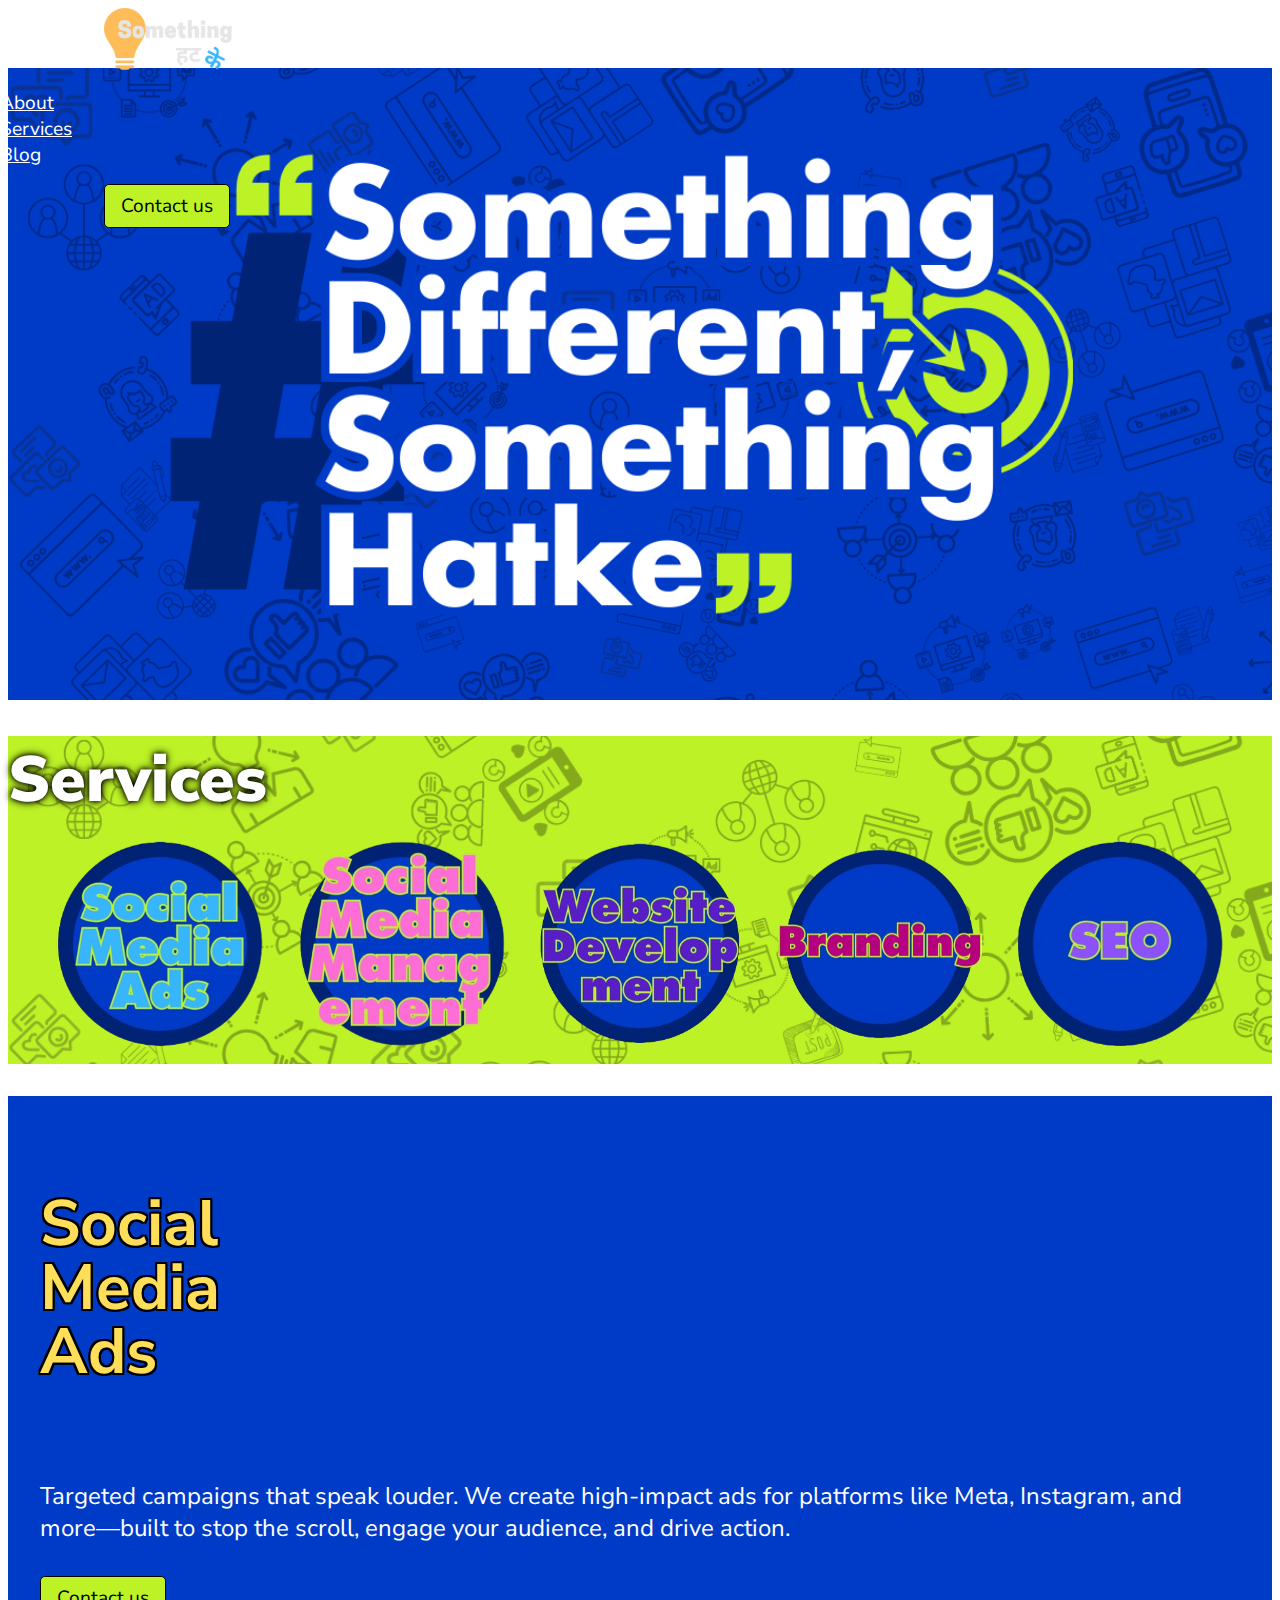
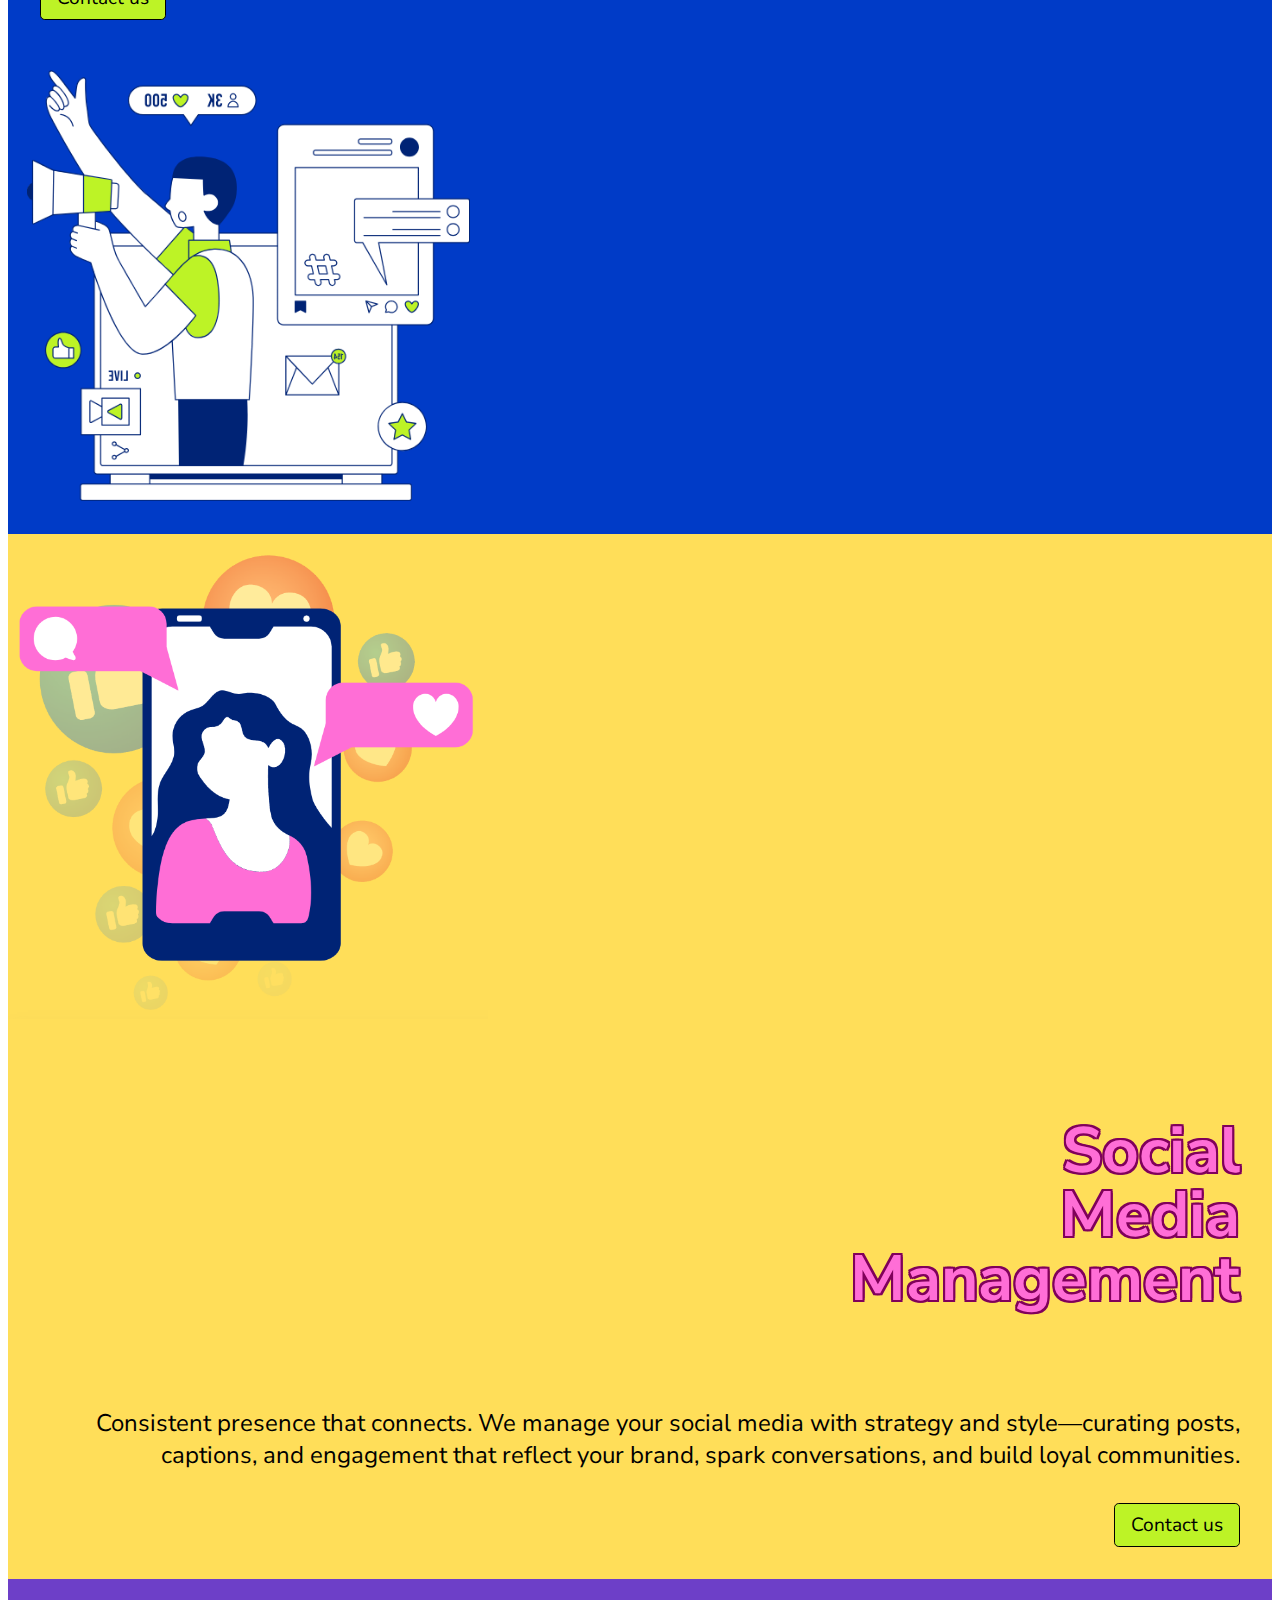
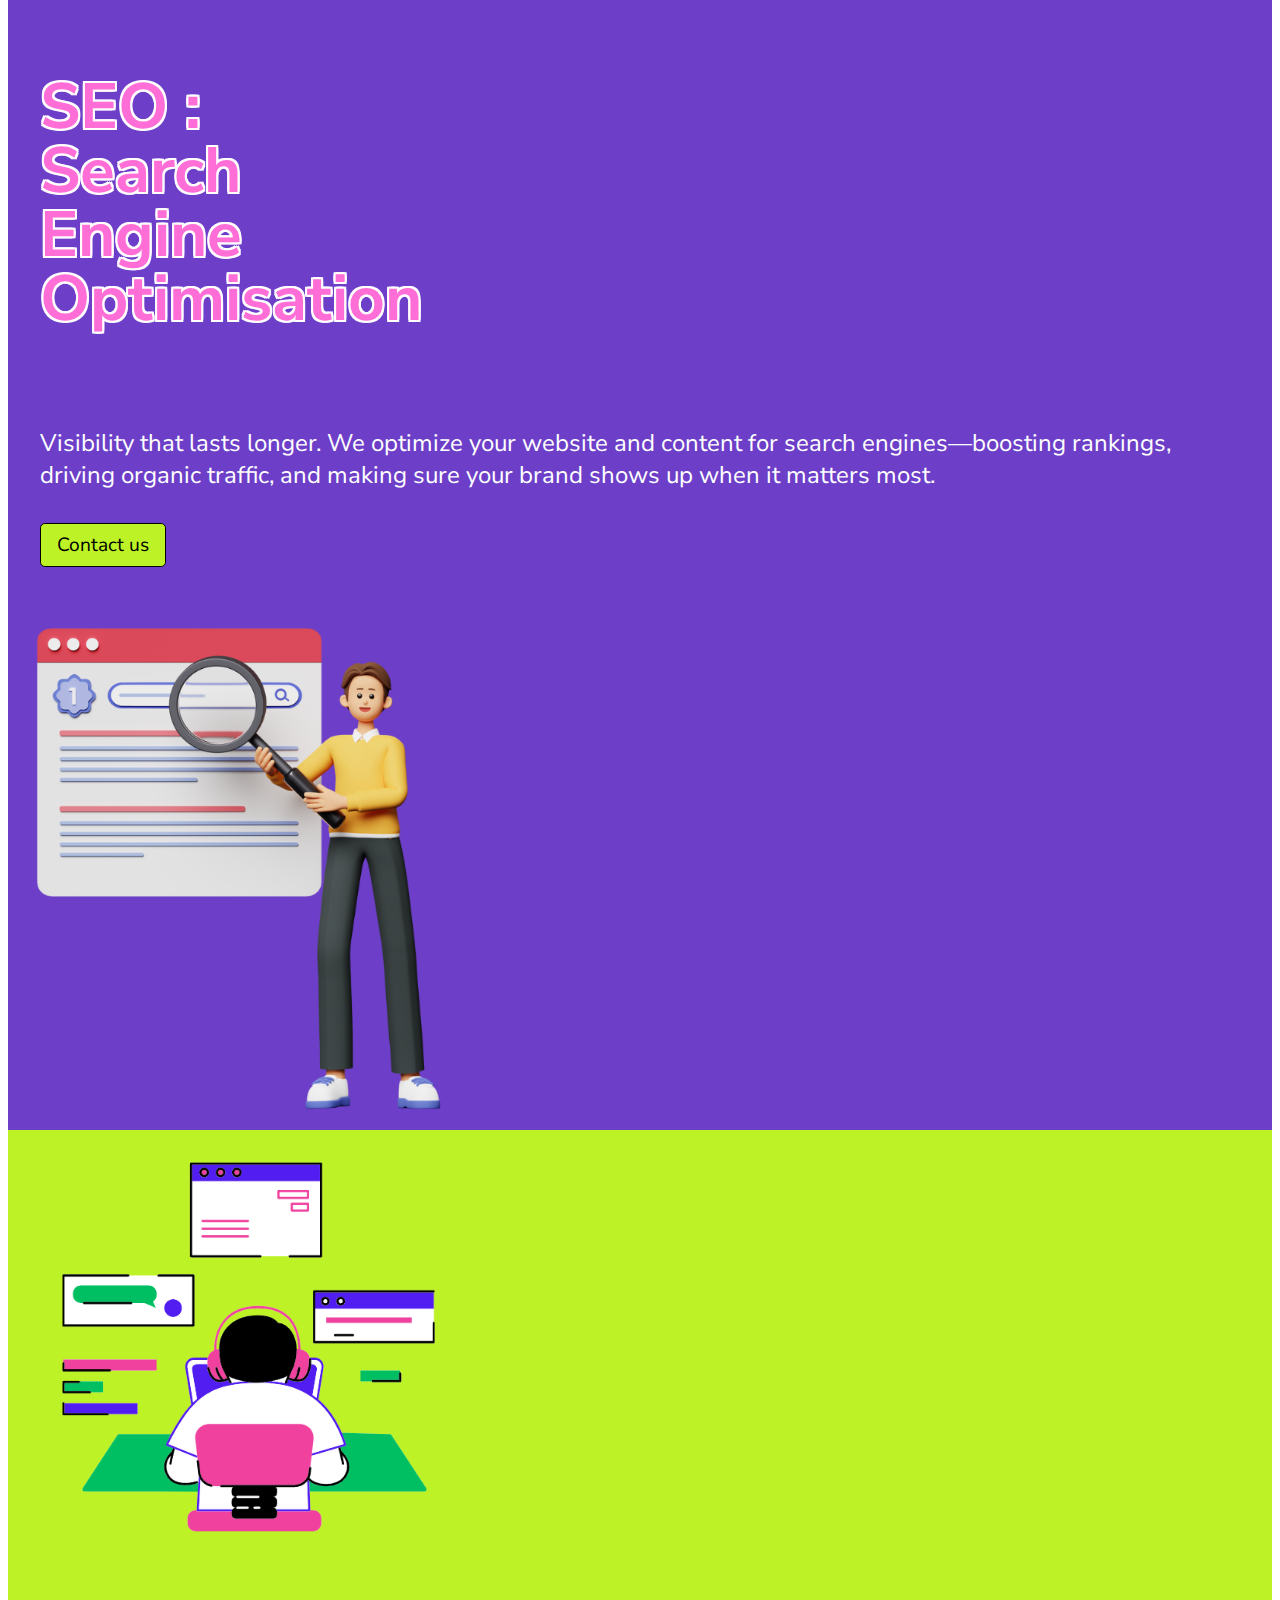
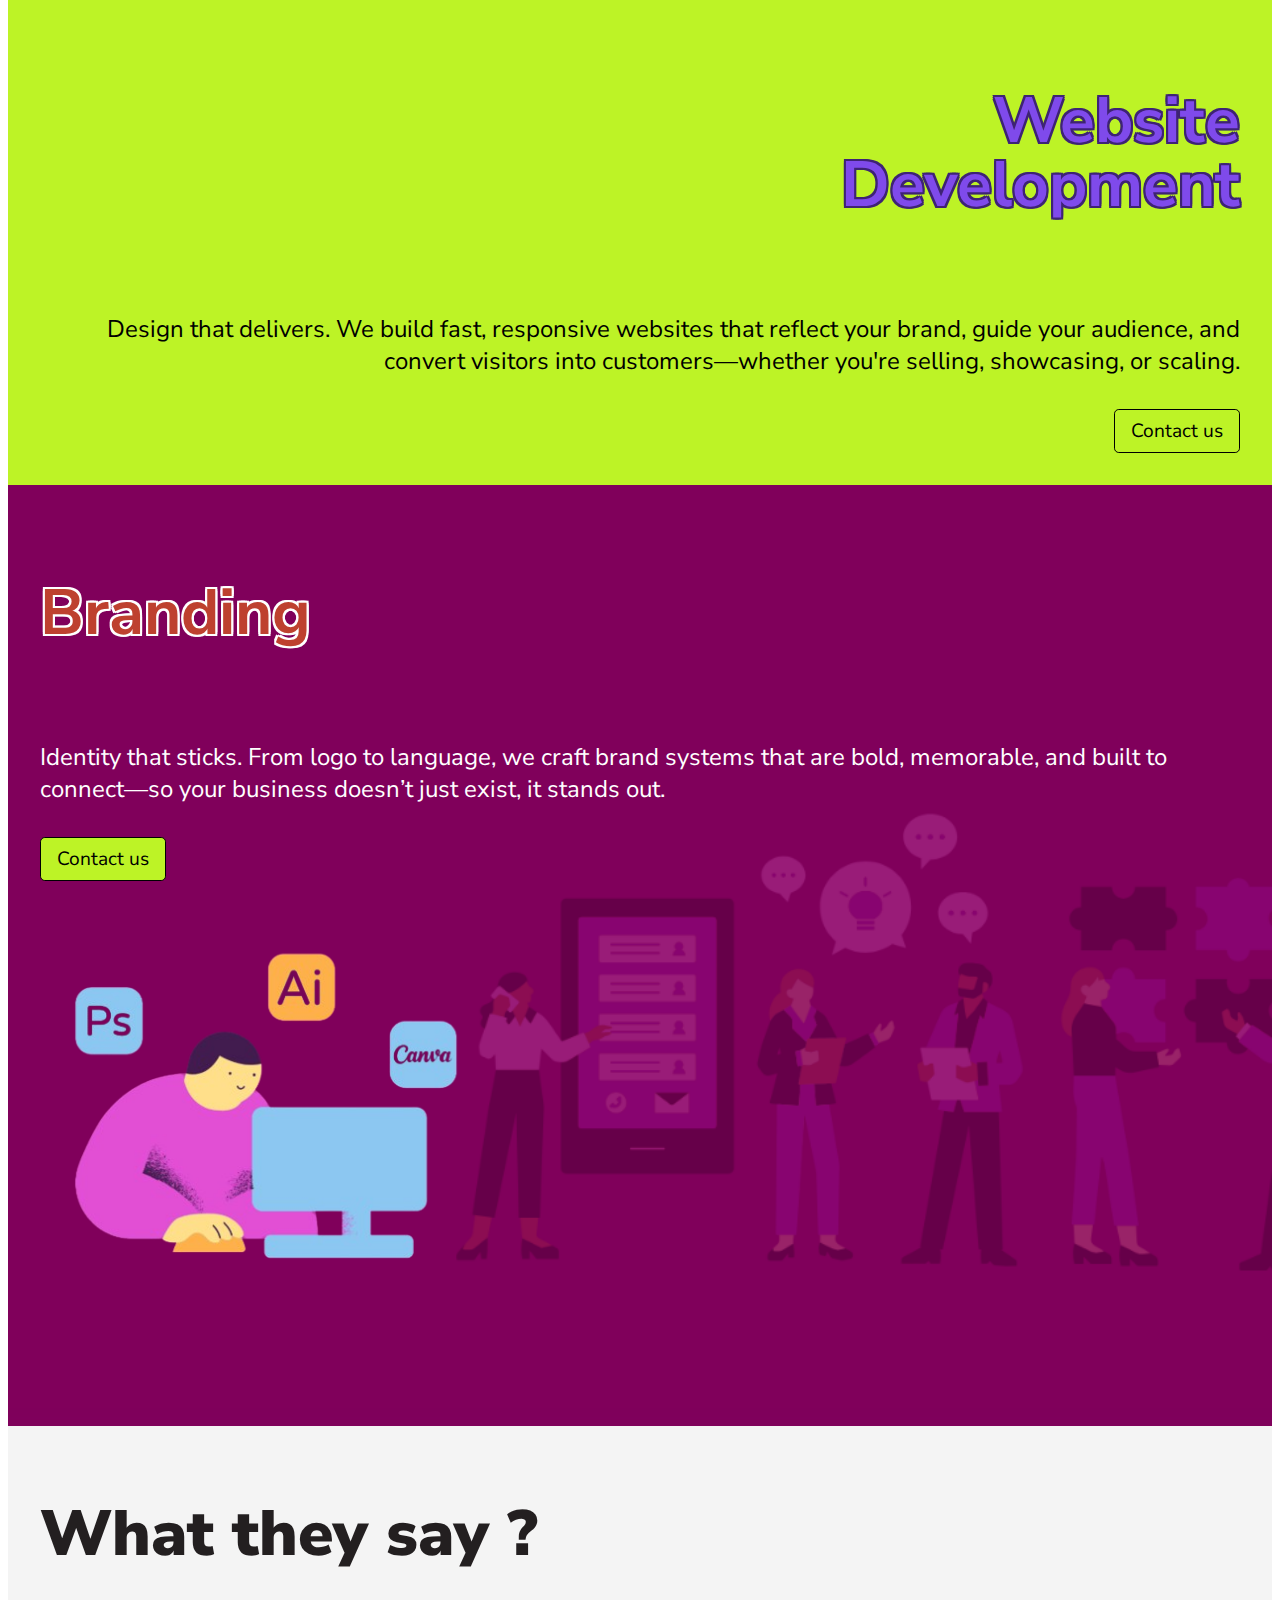
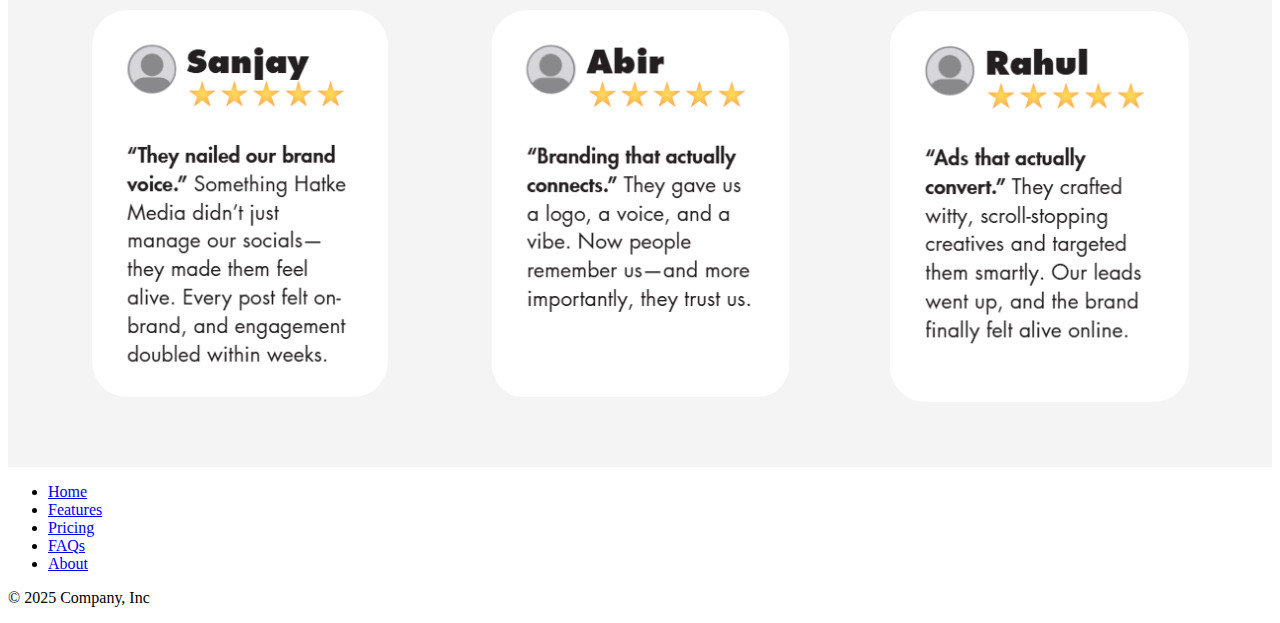
<file: index.html>
<!DOCTYPE html>
<html lang="en">

<head>
  <meta charset="UTF-8" />
  <meta name="viewport" content="width=device-width, initial-scale=1.0" />
  <title>Something Hatke Media - Leading Digital Marketing Agency</title>
  <link href="https://cdn.jsdelivr.net/npm/bootstrap@5.3.8/dist/css/bootstrap.min.css" rel="stylesheet"
    integrity="sha384-sRIl4kxILFvY47J16cr9ZwB07vP4J8+LH7qKQnuqkuIAvNWLzeN8tE5YBujZqJLB" crossorigin="anonymous" />
  <link rel="stylesheet" href="testimonial.css">
  <link rel="stylesheet" href="section.css">
  <link rel="stylesheet" href="style.css" />
  <link rel="preconnect" href="https://fonts.googleapis.com" />
  <link rel="preconnect" href="https://fonts.gstatic.com" crossorigin />
  <link
    href="https://fonts.googleapis.com/css2?family=Nunito+Sans:ital,opsz,wght@0,6..12,200..1000;1,6..12,200..1000&display=swap"
    rel="stylesheet" />

  <link rel="stylesheet" href="https://cdn.jsdelivr.net/npm/swiper@10/swiper-bundle.min.css" />

  <link rel="stylesheet" href="services.css">
</head>

<body>
  <div class="container header-section">
    <header class="d-flex flex-wrap align-items-center justify-content-center justify-content-md-between py-3 mb-4">
      <div class="col-md-3 mb-2 mb-md-0">
        <a href="/" class="d-inline-flex link-body-emphasis text-decoration-none">
          <img class="logo-image" src="assets/logo-2.png" alt="" />
        </a>
      </div>
      <ul class="nav col-12 col-md-auto mb-2 justify-content-center mb-md-0 heading-menu-div">
        <li><a href="#" class="nav-link heading-menu px-2">About</a></li>
        <li><a href="#" class="nav-link heading-menu px-2">Services</a></li>
        <li><a href="#" class="nav-link heading-menu px-2">Blog</a></li>
      </ul>
      <div class="col-md-3 text-end">
        <button type="button" class="btn contact-us-btn">Contact us</button>
      </div>
    </header>
  </div>

  <div class="home-banner-section">
    <img class="home-banner-image" src="assets/backgrounds/background-1.png" alt="" />
  </div>

  <div class="services-section p-3 ">
    <div class="col service-carousel">
      <div class="row service-heading justify-content-center">
        Services
      </div>
      <div class="row">
        <div class="swiper mySwiper icon-carousel">
          <div class="swiper-wrapper">
            <div class="swiper-slide">
              <img src="assets/icons/icon1.png" alt="Icon 1" />
            </div>
            <div class="swiper-slide">
              <img src="assets/icons/icon2.png" alt="Icon 2" />
            </div>
            <div class="swiper-slide">
              <img src="assets/icons/icon3.png" alt="Icon 3" />
            </div>
            <div class="swiper-slide">
              <img src="assets/icons/icon4.png" alt="Icon 4" />
            </div>
            <div class="swiper-slide">
              <img src="assets/icons/icon5.png" alt="Icon 5" />
            </div>
            <!-- Add more icons as needed -->
          </div>

          <!-- Navigation buttons -->
          <div class="swiper-button-prev"></div>
          <div class="swiper-button-next"></div>
        </div>
      </div>
    </div>

  </div>

  <div class="section-divs-1">
    <div class="container text-center p-3">
      <div class="row align-items-start">
        <div class="col-sm-6 p-3 ad-content-1">
          <div class="services-heading">
            <p class="services-heading-text services-heading-text-ads">
              Social </br> Media </br> Ads
            </p>

          </div>
          <p class="services-description">
            Targeted campaigns that speak louder. We create high-impact ads for platforms like Meta, Instagram, and
            more—built to stop the scroll, engage your audience, and drive action.
          </p>
          <button class="contact-us-btn">Contact us</button>
        </div>
        <div class="col-sm-6 p-3">
          <img class="section-illustrations" src="assets/illustrations/illustration-1.png" alt="">
        </div>
      </div>
    </div>
  </div>

  <div class="section-divs-2">
    <div class="container text-center p-3">
      <div class="row align-items-start">
        <div class="col-sm-6 p-3">
          <img class="section-illustrations" src="assets/illustrations/illustration-2.png" alt="">
        </div>
        <div class="col-sm-6 p-3 ad-content-2">
          <div class="services-heading">
            <p class="services-heading-text-2 services-heading-text-smm">
              Social </br> Media </br> Management
            </p>

          </div>
          <p class="services-description-2">
            Consistent presence that connects. We manage your social media with strategy and style—curating posts,
            captions, and engagement that reflect your brand, spark conversations, and build loyal communities. </p>
          <button class="contact-us-btn">Contact us</button>
        </div>

      </div>
    </div>
  </div>

  <div class="section-divs-3">
    <div class="container text-center p-3">
      <div class="row align-items-start">
        <div class="col-sm-6 p-3 ad-content-1">
          <div class="services-heading">
            <p class="services-heading-text services-heading-text-seo">
              SEO :
              </br> Search </br> Engine <br> Optimisation
            </p>

          </div>
          <p class="services-description">
            Visibility that lasts longer. We optimize your website and content for search engines—boosting rankings,
            driving organic traffic, and making sure your brand shows up when it matters most. </p>
          <button class="contact-us-btn">Contact us</button>
        </div>
        <div class="col-sm-6 p-3">
          <img class="section-illustrations" src="assets/illustrations/illustration-3.png" alt="">
        </div>
      </div>
    </div>
  </div>

  <div class="section-divs-4">
    <div class="container text-center p-3">
      <div class="row align-items-start">
        <div class="col-sm-6 p-3">
          <img class="section-illustrations" src="assets/illustrations/illustration-4.png" alt="">
        </div>
        <div class="col-sm-6 p-3 ad-content-2">
          <div class="services-heading">
            <p class="services-heading-text-2 services-heading-text-webdev">
              Website </br> Development
            </p>

          </div>
          <p class="services-description-2">
            Design that delivers. We build fast, responsive websites that reflect your brand, guide your audience, and
            convert visitors into customers—whether you're selling, showcasing, or scaling. </p>
          <button class="contact-us-btn">Contact us</button>
        </div>

      </div>
    </div>
  </div>

  <div class="section-divs-5">
    <div class="container text-center p-3">
      <div class="row align-items-start">
        <div class="col-sm-6 p-3 ad-content-1">
          <div class="services-heading">
            <p class="services-heading-text services-heading-text-branding">
              Branding
            </p>

          </div>
          <p class="services-description">
            Identity that sticks. From logo to language, we craft brand systems that are bold, memorable, and built to
            connect—so your business doesn’t just exist, it stands out. </p>
          <button class="contact-us-btn">Contact us</button>
        </div>
        <div class="col-sm-6 p-3">
          <img class="section-illustrations" src="assets/illustrations/illustration-6-2.png" alt="">
        </div>
      </div>
    </div>
  </div>

  <div class="testimonial-section p-3 ">
    <div class="col ">
      <div class="row testimonial-heading justify-content-center">
        What they say ?
      </div>
      <div class="row testimonial-img-div">
        <div class="swiper mySwiper-2 testimonial-carousel">
          <div class="swiper-wrapper">
            <div class="swiper-slide">
              <img class="testimonial-image" src="assets/testimonials/testimonial-1.png" />
            </div>
            <div class="swiper-slide">
              <img class="testimonial-image" src="assets/testimonials/testimonial-2.png" alt="Icon 2" />
            </div>
            <div class="swiper-slide">
              <img class="testimonial-image" src="assets/testimonials/testimonial-3.png" />
            </div>
            <!-- Add more icons as needed -->
          </div>

          <!-- Navigation buttons -->
          <div class="swiper-button-prev"></div>
          <div class="swiper-button-next"></div>
        </div>
      </div>
    </div>

  </div>

  <div class="container">
    <footer class="py-3 my-4">
      <ul class="nav justify-content-center border-bottom pb-3 mb-3">
        <li class="nav-item"><a href="#" class="nav-link px-2 text-body-secondary">Home</a></li>
        <li class="nav-item"><a href="#" class="nav-link px-2 text-body-secondary">Features</a></li>
        <li class="nav-item"><a href="#" class="nav-link px-2 text-body-secondary">Pricing</a></li>
        <li class="nav-item"><a href="#" class="nav-link px-2 text-body-secondary">FAQs</a></li>
        <li class="nav-item"><a href="#" class="nav-link px-2 text-body-secondary">About</a></li>
      </ul>
      <p class="text-center text-body-secondary">© 2025 Company, Inc</p>
    </footer>
  </div>





  <script src="https://cdn.jsdelivr.net/npm/bootstrap@5.3.8/dist/js/bootstrap.bundle.min.js"
    integrity="sha384-FKyoEForCGlyvwx9Hj09JcYn3nv7wiPVlz7YYwJrWVcXK/BmnVDxM+D2scQbITxI"
    crossorigin="anonymous"></script>
  <script src="https://cdn.jsdelivr.net/npm/swiper@10/swiper-bundle.min.js"></script>

  <script src="script.js"></script>

  <!-- ✅ Swiper Initialization AFTER Swiper is loaded -->


</body>

</html>
</file>
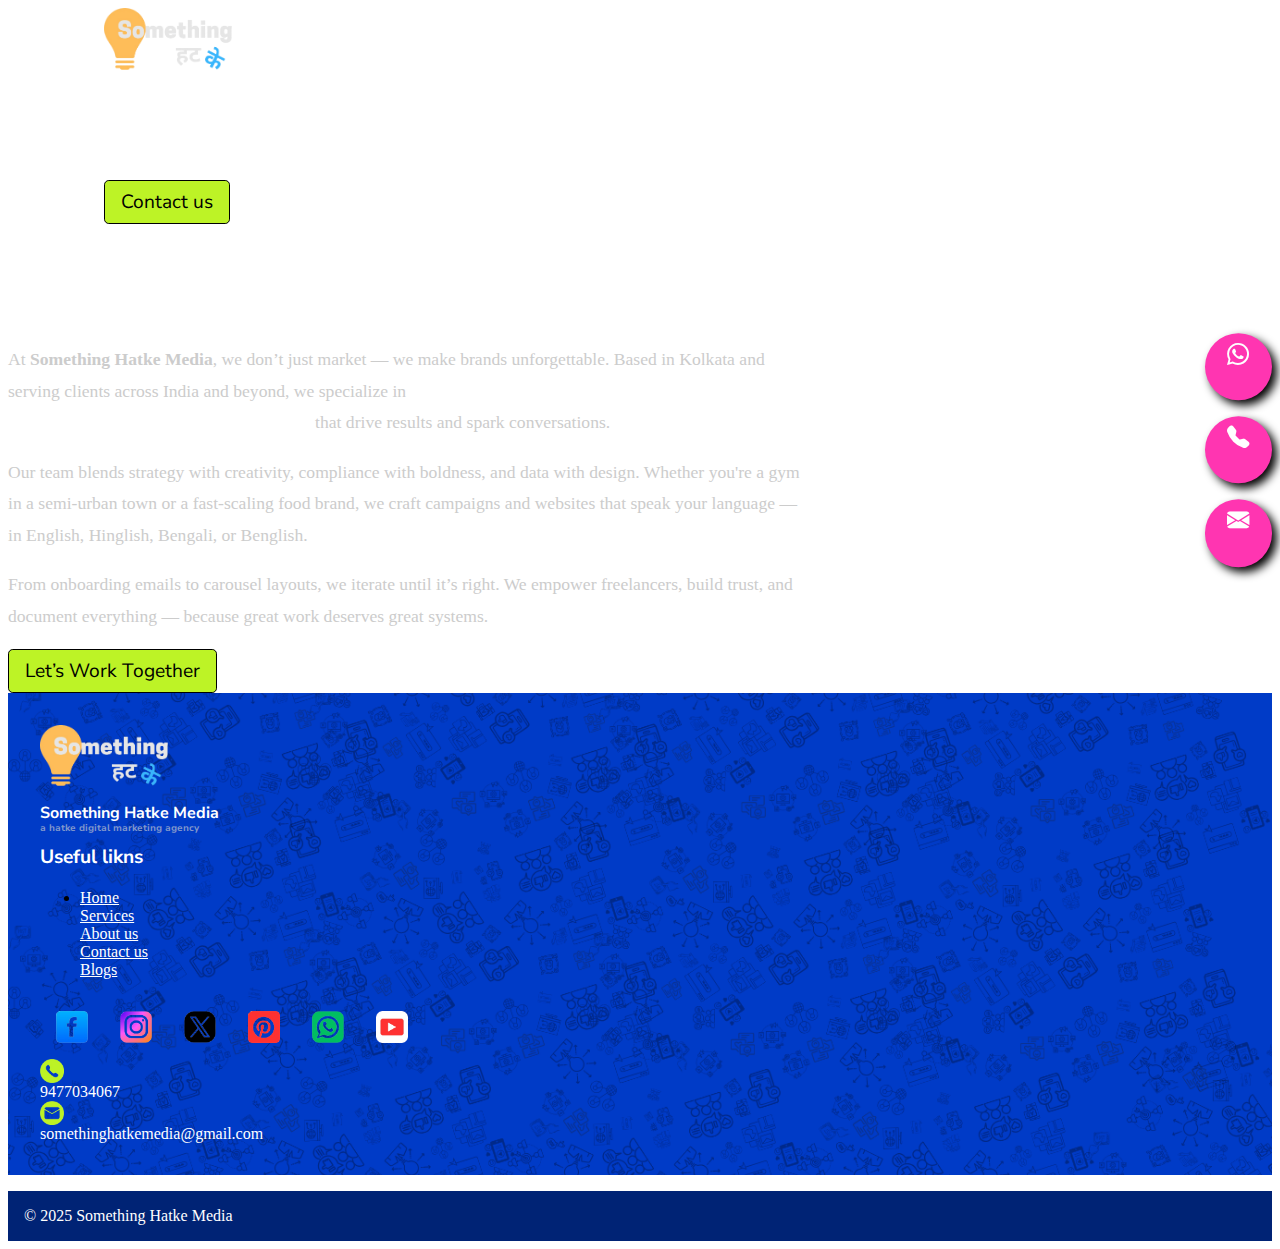
<file: about.html>
<html lang="en">

<head>
  <meta charset="UTF-8" />
  <meta name="viewport" content="width=device-width, initial-scale=1.0" />
  <title>Something Hatke Media - Leading Digital Marketing Agency</title>
  <link rel="stylesheet" href="https://cdn.jsdelivr.net/npm/bootstrap-icons@1.10.5/font/bootstrap-icons.css">

  <link href="https://cdn.jsdelivr.net/npm/bootstrap@5.3.8/dist/css/bootstrap.min.css" rel="stylesheet"
    integrity="sha384-sRIl4kxILFvY47J16cr9ZwB07vP4J8+LH7qKQnuqkuIAvNWLzeN8tE5YBujZqJLB" crossorigin="anonymous" />
  <link rel="stylesheet" href="testimonial.css">
  <link rel="stylesheet" href="section.css">
  <link rel="stylesheet" href="style.css" />
  <link rel="preconnect" href="https://fonts.googleapis.com" />
  <link rel="preconnect" href="https://fonts.gstatic.com" crossorigin />
  <link
    href="https://fonts.googleapis.com/css2?family=Nunito+Sans:ital,opsz,wght@0,6..12,200..1000;1,6..12,200..1000&display=swap"
    rel="stylesheet" />

  <link rel="stylesheet" href="https://cdn.jsdelivr.net/npm/swiper@10/swiper-bundle.min.css" />

  <link rel="stylesheet" href="services.css">
  <link rel="stylesheet" href="footer.css">
  <link rel="stylesheet" href="about.css">
</head>

<body>
    <div class="container header-section">
    <header class="d-flex flex-wrap align-items-center justify-content-center justify-content-md-between py-3 mb-4">
      <div class="col-md-3 mb-2 mb-md-0">
        <a href="/" class="d-inline-flex link-body-emphasis text-decoration-none">
          <img class="logo-image" src="assets/logo-2.png" alt="" />
        </a>
      </div>
      <ul class="nav col-12 col-md-auto mb-2 justify-content-center mb-md-0 heading-menu-div">
        <li><a href="index.html" class="nav-link heading-menu px-2">Home</a></li>
        <li><a href="services.html" class="nav-link heading-menu px-2">Services</a></li>
        <li><a href="blog.html" class="nav-link heading-menu px-2">Blog</a></li>
      </ul>
      <div class="col-md-3 text-end">
        <a href="https://wa.me/+919477034067?text=Hello%20I%20want%20to%20enquire%20about%20the%20services"><button type="button" class="btn contact-us-btn">Contact us</button></a>
      </div>
    </header>
  </div>

  <div class="social-sidebar">
  <a href="https://wa.me/+919477034067?text=Hello%20I%20want%20to%20enquire%20about%20the%20services" target="_blank" title="WhatsApp">
    <i class="bi bi-whatsapp"></i>
  </a>
  <a href="tel:+919876543210" title="Call Now">
    <i class="bi bi-telephone-fill"></i>
  </a>
  <a href="mailto:hello@somethinghatke.com?subject=Enquiry%20for%20Hatke%20Marketing%20Services%20!&body=Hi%2C%20I%20would%20like%20to%20know%20more%20about%20the%20services..." title="Email Us">
    <i class="bi bi-envelope-fill"></i>
  </a>
</div>

  <section class="about-us-section py-5">
  <div class="container text-center">
    <h2 class="about-heading mb-4">About Us</h2>
    <p class="about-description mx-auto">
      At <strong>Something Hatke Media</strong>, we don’t just market — we make brands unforgettable. Based in Kolkata and serving clients across India and beyond, we specialize in <span class="highlight">Meta Ads, Google Ads, SEO, Social Media Management, and Website Development</span> that drive results and spark conversations.
    </p>
    <p class="about-description mx-auto">
      Our team blends strategy with creativity, compliance with boldness, and data with design. Whether you're a gym in a semi-urban town or a fast-scaling food brand, we craft campaigns and websites that speak your language — in English, Hinglish, Bengali, or Benglish.
    </p>
    <p class="about-description mx-auto">
      From onboarding emails to carousel layouts, we iterate until it’s right. We empower freelancers, build trust, and document everything — because great work deserves great systems.
    </p>
    <a href="https://wa.me/+919477034067?text=Hello%20I%20want%20to%20enquire%20about%20the%20services">
      <button class="btn contact-us-btn mt-3">Let’s Work Together</button>
    </a>
    
  </div>
</section>




<div class="footer-div">
    <div class="container">
      <div class="d-flex justify-content-center">
        <div class="row">
          <div class="col">
            <img class="footer-shm-icon" src="assets/logo-2.png" alt="">
            <p class="shm-text">Something Hatke Media</p>

            <p class="shm-text-2">a hatke digital marketing agency</p>
          </div>

          <div class="col">
            <p class="useful-links-heading">Useful likns</p>
            <ul>
              <li class="col">
                <div class="row">
                  <a class="useful-links-items" href="index.html">Home</a>
                </div>

                <div class="row">
                  <a class="useful-links-items" href="services.html">Services</a>
                </div>

                <div class="row">
                  <a class="useful-links-items" href="about.html">About us</a>
                </div>

                <div class="row">
                  <a class="useful-links-items" href="contact-us.html">Contact us</a>
                </div>

                <div class="row">
                  <a class="useful-links-items" href="blog.html">Blogs</a>
                </div>
              </li>
            </ul>
          </div>

          <div class="col">
            <div class="row social-media-icons-div">

              <a href="https://www.facebook.com/somethinghatkemedia/" class="col-2">
                <img class="social-media-icons" src="assets/social-media-icons/facebook-icon.png" alt="">
              </a>

              <a href="https://www.instagram.com/somethinghatkemedia/" class="col-2">
                <img class="social-media-icons" src="assets/social-media-icons/instagram-icon.png" alt="">
              </a>

              <a href="https://x.com/GoHatkeWithSHM" class="col-2">
                <img class="social-media-icons" src="assets/social-media-icons/twitter-icon.png" alt="">
              </a>

              <a href="https://in.pinterest.com/somethinghatkemedia/" class="col-2">
                <img class="social-media-icons" src="assets/social-media-icons/pinterest-icon.png" alt="">
              </a>

              <a href="https://wa.me/+919477034067?text=Hello%20I%20want%20to%20enquire%20about%20the%20services" class="col-2">
                <img class="social-media-icons" src="assets/social-media-icons/whatsapp-icon.png" alt="">
              </a>

              <a href="https://www.youtube.com/@somethinghatkemedia" class="col-2">
                <img class="social-media-icons" src="assets/social-media-icons/youtube-icon.png" alt="">
              </a>


            </div>
            <div class="row">

              <div class="col-2">
                <a href="tel:+919876543210">
                  <img class="social-media-icons-2" src="assets/social-media-icons/calling-icon.png" alt="">
                </a>
              </div>

              <div class="col-10">
                <a href="tel:+919876543210" class="contact-details">9477034067</a>
              </div>


            </div>

            <div class="row">

              <div class="col-2">
                <a href="mailto:hello@somethinghatke.com?subject=Enquiry%20for%20Hatke%20Marketing%20Services%20!&body=Hi%2C%20I%20would%20like%20to%20know%20more%20about%20the%20services...">
                  <img class="social-media-icons-2" src="assets/social-media-icons/mail-icon.png" alt="">
                </a>
                
              </div>

              <div class="col-10">
                <a href="mailto:hello@somethinghatke.com?subject=Enquiry%20for%20Hatke%20Marketing%20Services%20!&body=Hi%2C%20I%20would%20like%20to%20know%20more%20about%20the%20services..." class="contact-details">somethinghatkemedia@gmail.com</a>
              </div>


            </div>
          </div>
        </div>
      </div>

    </div>
  </div>

  <p class="text-center copyright-section">© 2025 Something Hatke Media

  </p>





  <script src="https://cdn.jsdelivr.net/npm/bootstrap@5.3.8/dist/js/bootstrap.bundle.min.js"
    integrity="sha384-FKyoEForCGlyvwx9Hj09JcYn3nv7wiPVlz7YYwJrWVcXK/BmnVDxM+D2scQbITxI"
    crossorigin="anonymous"></script>
  <script src="https://cdn.jsdelivr.net/npm/swiper@10/swiper-bundle.min.js"></script>

  <script src="script.js"></script>

  <!-- ✅ Swiper Initialization AFTER Swiper is loaded -->


</body>

</html>
</file>
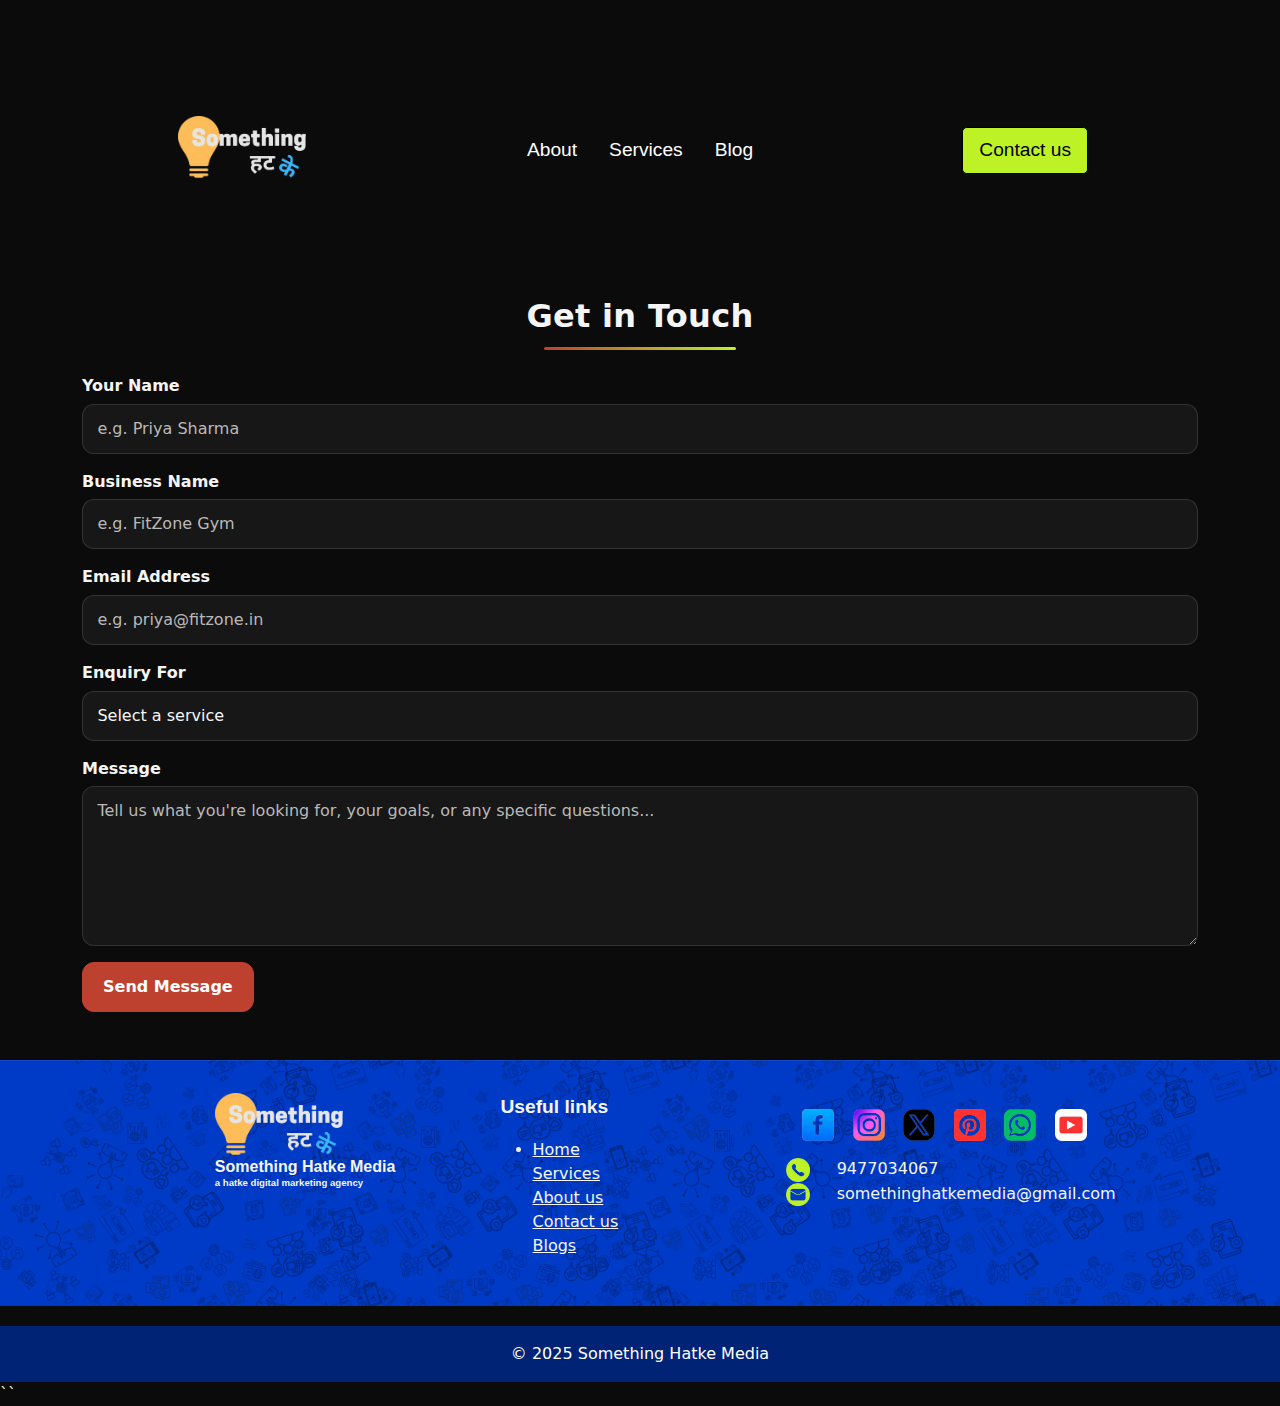
<file: contact-us.html>
<!DOCTYPE html>
<html lang="en">
<head>
  <meta charset="UTF-8" />
  <meta name="viewport" content="width=device-width, initial-scale=1.0" />
  <title>Contact Us | Something Hatke Media</title>

  <!-- Stylesheets -->
  <link href="https://cdn.jsdelivr.net/npm/bootstrap@5.3.8/dist/css/bootstrap.min.css" rel="stylesheet" />
  <link rel="stylesheet" href="contact-us.css">
  <link rel="stylesheet" href="footer.css">
  <link rel="stylesheet" href="testimonial.css" />
  <link rel="stylesheet" href="section.css" />
  <link rel="stylesheet" href="style.css" />
  <link rel="stylesheet" href="services.css" />
  <link rel="stylesheet" href="https://cdn.jsdelivr.net/npm/swiper@10/swiper-bundle.min.css" />
  <link rel="stylesheet" href="https://cdn.jsdelivr.net/npm/bootstrap-icons@1.10.5/font/bootstrap-icons.css" />
</head>
<body>

  <!-- ✅ Fixed Header -->
  <div class="header-section-div">
    <div class="container header-section">
      <header class="d-flex flex-wrap align-items-center justify-content-center justify-content-md-between py-3">
        <div class="col-md-3 mb-2 mb-md-0">
          <a href="/" class="d-inline-flex link-body-emphasis text-decoration-none">
            <img class="logo-image" src="assets/logo-2.png" alt="Logo" />
          </a>
        </div>
        <ul class="nav col-12 col-md-auto mb-2 justify-content-center mb-md-0 heading-menu-div">
          <li><a href="about.html" class="nav-link heading-menu px-2">About</a></li>
          <li><a href="services.html" class="nav-link heading-menu px-4">Services</a></li>
          <li><a href="blog.html" class="nav-link heading-menu px-2">Blog</a></li>
        </ul>
        <div class="col-md-3 text-end">
          <a href="https://wa.me/+919477034067?text=Hello%20I%20want%20to%20enquire%20about%20the%20services">
            <button type="button" class="btn contact-us-btn">Contact us</button>
          </a>
        </div>
      </header>
    </div>
  </div>

  <!-- ✅ Contact Section -->
  <section class="contact-section py-5 mt-5">
    <div class="container">
      <h2 class="text-center mb-4">Get in Touch</h2>
      <form action="https://formsubmit.co/somethinghatkemedia@gmail.com" method="POST">
  <!-- Hidden settings -->
  <input type="hidden" name="_subject" value="New Contact Form Submission" />
  <input type="hidden" name="_template" value="table" />

  <!-- Name -->
  <div class="mb-3">
    <label for="name" class="form-label">Your Name</label>
    <input type="text" class="form-control" name="Name" placeholder="e.g. Priya Sharma" required />
  </div>

  <!-- Business Name -->
  <div class="mb-3">
    <label for="business" class="form-label">Business Name</label>
    <input type="text" class="form-control" name="Business Name" placeholder="e.g. FitZone Gym" required />
  </div>

  <!-- Email Address -->
  <div class="mb-3">
    <label for="email" class="form-label">Email Address</label>
    <input type="email" class="form-control" name="Email Address" placeholder="e.g. priya@fitzone.in" required />
  </div>

  <!-- Enquiry For -->
  <div class="mb-3">
    <label for="enquiry" class="form-label">Enquiry For</label>
    <select class="form-select" name="Enquiry For" required>
      <option value="">Select a service</option>
      <option value="Meta Ads">Meta Ads</option>
      <option value="Google Ads">Google Ads</option>
      <option value="SEO">SEO</option>
      <option value="Social Media Management">Social Media Management</option>
      <option value="Website Development">Website Development</option>
      <option value="Branding & Identity">Branding & Identity</option>
    </select>
  </div>

  <!-- Message -->
  <div class="mb-3">
    <label for="message" class="form-label">Message</label>
    <textarea class="form-control" name="Message" rows="5" placeholder="Tell us what you're looking for, your goals, or any specific questions..." required></textarea>
  </div>

  <!-- Submit -->
  <button type="submit" class="btn btn-primary">Send Message</button>
</form>

    </div>
  </section>

  <!-- ✅ Footer -->
  <div class="footer-div mb-md-0">
    <div class="container">
      <div class="d-flex justify-content-center">
        <div class="row">
          <div class="col">
            <img class="footer-shm-icon" src="assets/logo-2.png" alt="">
            <p class="shm-text">Something Hatke Media</p>
            <p class="shm-text-2">a hatke digital marketing agency</p>
          </div>

          <div class="col">
            <p class="useful-links-heading">Useful links</p>
            <ul>
              <li class="col">
                <div class="row"><a class="useful-links-items" href="index.html">Home</a></div>
                <div class="row"><a class="useful-links-items" href="services.html">Services</a></div>
                <div class="row"><a class="useful-links-items" href="about.html">About us</a></div>
                <div class="row"><a class="useful-links-items" href="contact-us.html">Contact us</a></div>
                <div class="row"><a class="useful-links-items" href="blog.html">Blogs</a></div>
              </li>
            </ul>
          </div>

          <div class="col">
            <div class="row social-media-icons-div">
              <a href="https://www.facebook.com/somethinghatkemedia/" class="col-2"><img class="social-media-icons" src="assets/social-media-icons/facebook-icon.png" alt=""></a>
              <a href="https://www.instagram.com/somethinghatkemedia/" class="col-2"><img class="social-media-icons" src="assets/social-media-icons/instagram-icon.png" alt=""></a>
              <a href="https://x.com/GoHatkeWithSHM" class="col-2"><img class="social-media-icons" src="assets/social-media-icons/twitter-icon.png" alt=""></a>
              <a href="https://in.pinterest.com/somethinghatkemedia/" class="col-2"><img class="social-media-icons" src="assets/social-media-icons/pinterest-icon.png" alt=""></a>
              <a href="https://wa.me/+919477034067?text=Hello%20I%20want%20to%20enquire%20about%20the%20services" class="col-2"><img class="social-media-icons" src="assets/social-media-icons/whatsapp-icon.png" alt=""></a>
              <a href="https://www.youtube.com/@somethinghatkemedia" class="col-2"><img class="social-media-icons" src="assets/social-media-icons/youtube-icon.png" alt=""></a>
            </div>

            <div class="row">
              <div class="col-2">
                <a href="tel:+919876543210"><img class="social-media-icons-2" src="assets/social-media-icons/calling-icon.png" alt=""></a>
              </div>
              <div class="col-10">
                <a href="tel:+919876543210" class="contact-details">9477034067</a>
              </div>
            </div>

            <div class="row">
              <div class="col-2">
                <a href="mailto:hello@somethinghatke.com?subject=Enquiry%20for%20Hatke%20Marketing%20Services%20!&body=Hi%2C%20I%20would%20like%20to%20know%20more%20about%20the%20services...">
                  <img class="social-media-icons-2" src="assets/social-media-icons/mail-icon.png" alt="">
                </a>
              </div>
              <div class="col-10">
                <a href="mailto:hello@somethinghatke.com?subject=Enquiry%20for%20Hatke%20Marketing%20Services%20!&body=Hi%2C%20I%20would%20like%20to%20know%20more%20about%20the%20services..." class="contact-details">
                  somethinghatkemedia@gmail.com
                </a>
              </div>
            </div>
          </div>
        </div>
      </div>

      <!-- ✅ Copyright -->
      
    </div>
  </div>

  <p class="text-center copyright-section">
        © 2025 Something Hatke Media
      </p>

  <!-- ✅ Scripts -->
  <script src="https://cdn.jsdelivr.net/npm/bootstrap@5.3.8/dist/js/bootstrap.bundle.min.js"></script>
  <script src="https://cdn.jsdelivr.net/npm/swiper@10/swiper-bundle.min.js"></script>
  <script src="script.js"></script>
</body>
</html>
``
</file>
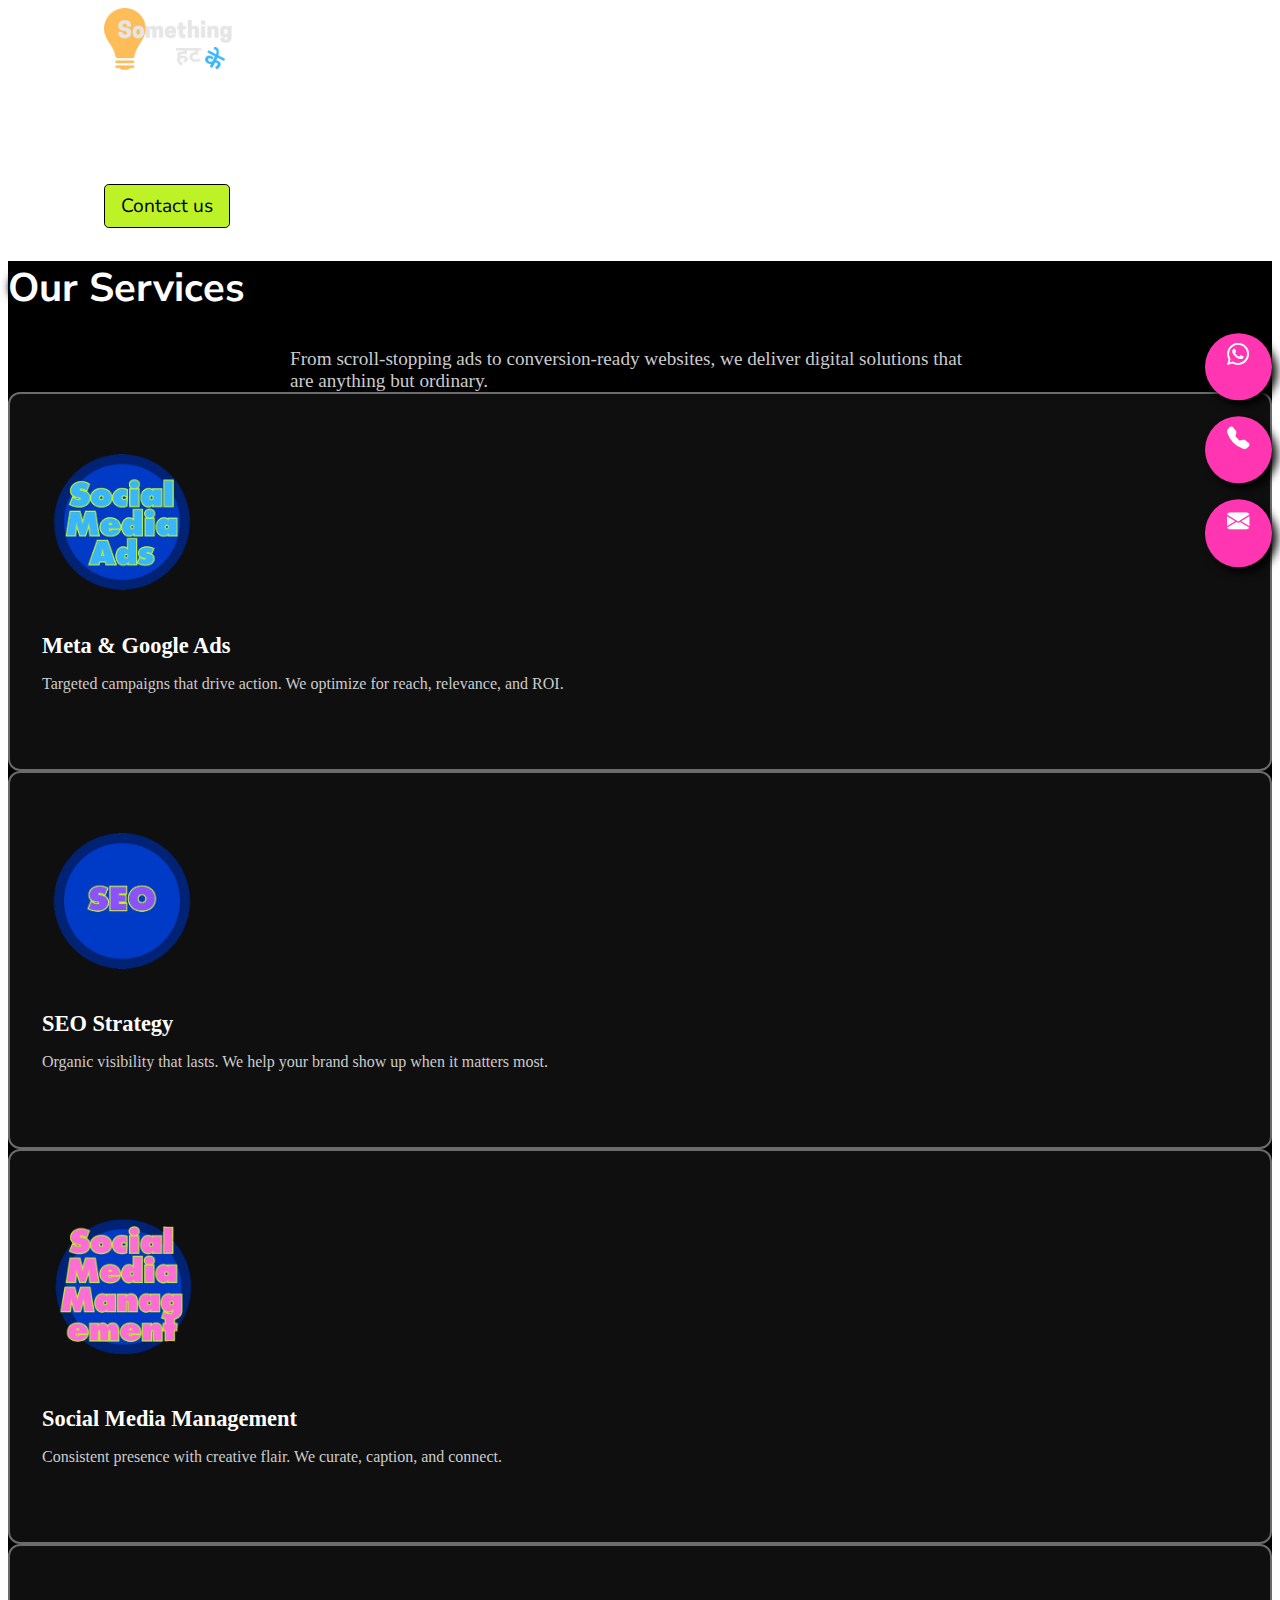
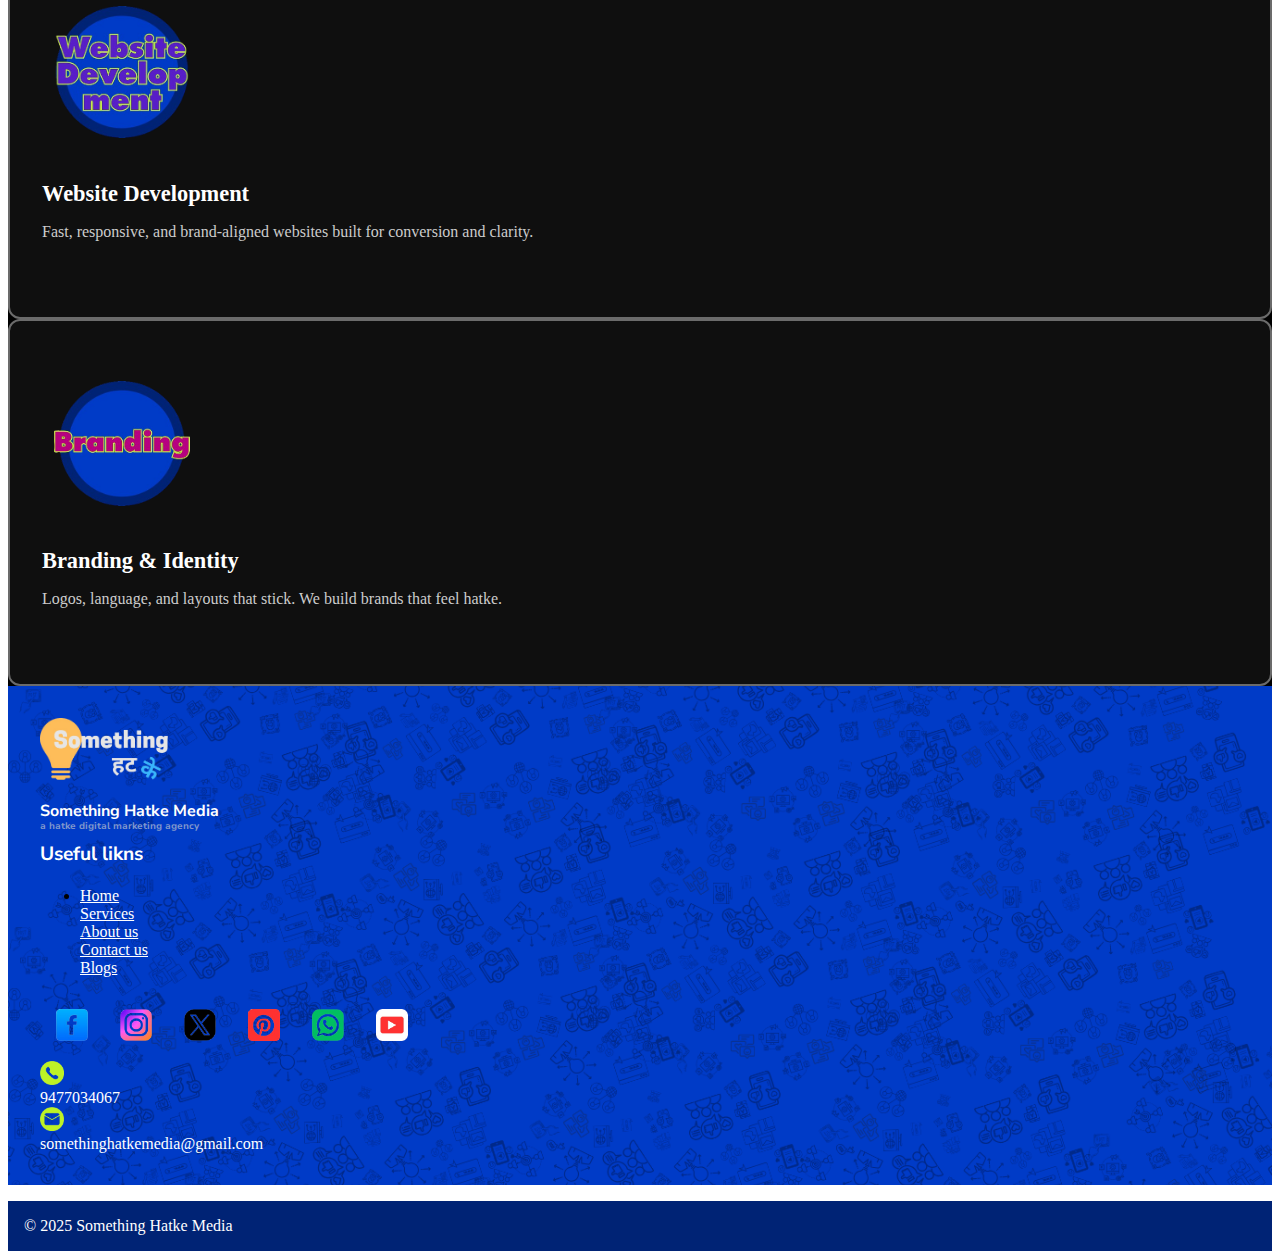
<file: services.html>
<!DOCTYPE html>
<html lang="en">

<head>
  <meta charset="UTF-8" />
  <meta name="viewport" content="width=device-width, initial-scale=1.0" />
  <title>Something Hatke Media - Leading Digital Marketing Agency</title>
  <link rel="stylesheet" href="https://cdn.jsdelivr.net/npm/bootstrap-icons@1.10.5/font/bootstrap-icons.css">

  <link href="https://cdn.jsdelivr.net/npm/bootstrap@5.3.8/dist/css/bootstrap.min.css" rel="stylesheet"
    integrity="sha384-sRIl4kxILFvY47J16cr9ZwB07vP4J8+LH7qKQnuqkuIAvNWLzeN8tE5YBujZqJLB" crossorigin="anonymous" />
  <link rel="stylesheet" href="testimonial.css">
  <link rel="stylesheet" href="section.css">
  <link rel="stylesheet" href="style.css" />
  <link rel="preconnect" href="https://fonts.googleapis.com" />
  <link rel="preconnect" href="https://fonts.gstatic.com" crossorigin />
  <link
    href="https://fonts.googleapis.com/css2?family=Nunito+Sans:ital,opsz,wght@0,6..12,200..1000;1,6..12,200..1000&display=swap"
    rel="stylesheet" />

  <link rel="stylesheet" href="https://cdn.jsdelivr.net/npm/swiper@10/swiper-bundle.min.css" />

  <link rel="stylesheet" href="services.css">
  <link rel="stylesheet" href="footer.css">
</head>

<body>
  <div class="container header-section">
    <header class="d-flex flex-wrap align-items-center justify-content-center justify-content-md-between py-3 mb-4">
      <div class="col-md-3 mb-2 mb-md-0">
        <a href="/" class="d-inline-flex link-body-emphasis text-decoration-none">
          <img class="logo-image" src="assets/logo-2.png" alt="" />
        </a>
      </div>
      <ul class="nav col-12 col-md-auto mb-2 justify-content-center mb-md-0 heading-menu-div">
        <li><a href="about.html" class="nav-link heading-menu px-2">About</a></li>
        <li><a href="index.html" class="nav-link heading-menu px-2">Home</a></li>
        <li><a href="blog.html" class="nav-link heading-menu px-2">Blog</a></li>
      </ul>
      <div class="col-md-3 text-end">
        <a href="https://wa.me/+919477034067?text=Hello%20I%20want%20to%20enquire%20about%20the%20services"><button type="button" class="btn contact-us-btn">Contact us</button></a>
      </div>
    </header>
  </div>

  <div class="social-sidebar">
  <a href="https://wa.me/+919477034067?text=Hello%20I%20want%20to%20enquire%20about%20the%20services" target="_blank" title="WhatsApp">
    <i class="bi bi-whatsapp"></i>
  </a>
  <a href="tel:+919876543210" title="Call Now">
    <i class="bi bi-telephone-fill"></i>
  </a>
  <a href="mailto:hello@somethinghatke.com?subject=Enquiry%20for%20Hatke%20Marketing%20Services%20!&body=Hi%2C%20I%20would%20like%20to%20know%20more%20about%20the%20services..." title="Email Us">
    <i class="bi bi-envelope-fill"></i>
  </a>
</div>

<section class="services-section-2 py-5">
  <div class="container text-center">
    <h2 class="services-heading mb-4">Our Services</h2>
    <p class="services-intro mb-5">
      From scroll-stopping ads to conversion-ready websites, we deliver digital solutions that are anything but ordinary.
    </p>

    <div class="row g-4">
      <!-- Service Card 1 -->
      <div class="col-md-4">
        <div class="service-card">
          <img src="assets/icons/icon1.png" alt="Meta Ads" class="service-icon" />
          <h3 class="service-title">Meta & Google Ads</h3>
          <p class="service-description">
            Targeted campaigns that drive action. We optimize for reach, relevance, and ROI.
          </p>
        </div>
      </div>

      <!-- Service Card 2 -->
      <div class="col-md-4">
        <div class="service-card">
          <img src="assets/icons/icon5.png" alt="SEO" class="service-icon" />
          <h3 class="service-title">SEO Strategy</h3>
          <p class="service-description">
            Organic visibility that lasts. We help your brand show up when it matters most.
          </p>
        </div>
      </div>

      <!-- Service Card 3 -->
      <div class="col-md-4">
        <div class="service-card">
          <img src="assets/icons/icon2.png" alt="Social Media" class="service-icon" />
          <h3 class="service-title">Social Media Management</h3>
          <p class="service-description">
            Consistent presence with creative flair. We curate, caption, and connect.
          </p>
        </div>
      </div>

      <!-- Service Card 4 -->
      <div class="col-md-4">
        <div class="service-card">
          <img src="assets/icons/icon3.png" alt="Web Dev" class="service-icon" />
          <h3 class="service-title">Website Development</h3>
          <p class="service-description">
            Fast, responsive, and brand-aligned websites built for conversion and clarity.
          </p>
        </div>
      </div>

      <!-- Service Card 5 -->
      <div class="col-md-4">
        <div class="service-card">
          <img src="assets/icons/icon4.png" alt="Branding" class="service-icon" />
          <h3 class="service-title">Branding & Identity</h3>
          <p class="service-description">
            Logos, language, and layouts that stick. We build brands that feel hatke.
          </p>
        </div>
      </div>
    </div>
  </div>
</section>




  <div class="footer-div">
    <div class="container">
      <div class="d-flex justify-content-center">
        <div class="row">
          <div class="col">
            <img class="footer-shm-icon" src="assets/logo-2.png" alt="">
            <p class="shm-text">Something Hatke Media</p>

            <p class="shm-text-2">a hatke digital marketing agency</p>
          </div>

          <div class="col">
            <p class="useful-links-heading">Useful likns</p>
            <ul>
              <li class="col">
                <div class="row">
                  <a class="useful-links-items" href="index.html">Home</a>
                </div>

                <div class="row">
                  <a class="useful-links-items" href="services.html">Services</a>
                </div>

                <div class="row">
                  <a class="useful-links-items" href="about.html">About us</a>
                </div>

                <div class="row">
                  <a class="useful-links-items" href="contact-us.html">Contact us</a>
                </div>

                <div class="row">
                  <a class="useful-links-items" href="blog.html">Blogs</a>
                </div>
              </li>
            </ul>
          </div>

          <div class="col">
            <div class="row social-media-icons-div">

              <a href="https://www.facebook.com/somethinghatkemedia/" class="col-2">
                <img class="social-media-icons" src="assets/social-media-icons/facebook-icon.png" alt="">
              </a>

              <a href="https://www.instagram.com/somethinghatkemedia/" class="col-2">
                <img class="social-media-icons" src="assets/social-media-icons/instagram-icon.png" alt="">
              </a>

              <a href="https://x.com/GoHatkeWithSHM" class="col-2">
                <img class="social-media-icons" src="assets/social-media-icons/twitter-icon.png" alt="">
              </a>

              <a href="https://in.pinterest.com/somethinghatkemedia/" class="col-2">
                <img class="social-media-icons" src="assets/social-media-icons/pinterest-icon.png" alt="">
              </a>

              <a href="https://wa.me/+919477034067?text=Hello%20I%20want%20to%20enquire%20about%20the%20services" class="col-2">
                <img class="social-media-icons" src="assets/social-media-icons/whatsapp-icon.png" alt="">
              </a>

              <a href="https://www.youtube.com/@somethinghatkemedia" class="col-2">
                <img class="social-media-icons" src="assets/social-media-icons/youtube-icon.png" alt="">
              </a>


            </div>
            <div class="row">

              <div class="col-2">
                <a href="tel:+919876543210">
                  <img class="social-media-icons-2" src="assets/social-media-icons/calling-icon.png" alt="">
                </a>
              </div>

              <div class="col-10">
                <a href="tel:+919876543210" class="contact-details">9477034067</a>
              </div>


            </div>

            <div class="row">

              <div class="col-2">
                <a href="mailto:hello@somethinghatke.com?subject=Enquiry%20for%20Hatke%20Marketing%20Services%20!&body=Hi%2C%20I%20would%20like%20to%20know%20more%20about%20the%20services...">
                  <img class="social-media-icons-2" src="assets/social-media-icons/mail-icon.png" alt="">
                </a>
                
              </div>

              <div class="col-10">
                <a href="mailto:hello@somethinghatke.com?subject=Enquiry%20for%20Hatke%20Marketing%20Services%20!&body=Hi%2C%20I%20would%20like%20to%20know%20more%20about%20the%20services..." class="contact-details">somethinghatkemedia@gmail.com</a>
              </div>


            </div>
          </div>
        </div>
      </div>

    </div>
  </div>

  <p class="text-center copyright-section">© 2025 Something Hatke Media

  </p>





  <script src="https://cdn.jsdelivr.net/npm/bootstrap@5.3.8/dist/js/bootstrap.bundle.min.js"
    integrity="sha384-FKyoEForCGlyvwx9Hj09JcYn3nv7wiPVlz7YYwJrWVcXK/BmnVDxM+D2scQbITxI"
    crossorigin="anonymous"></script>
  <script src="https://cdn.jsdelivr.net/npm/swiper@10/swiper-bundle.min.js"></script>

  <script src="script.js"></script>

  <!-- ✅ Swiper Initialization AFTER Swiper is loaded -->


</body>

</html>
</file>
<file: testimonial.css>
.testimonial-heading {
  color: #231f20;
  font-size: 3rem;
  font-weight: 800;
  font-family: "Nunito Sans", sans-serif;
  font-weight: 900;
  font-size: 4rem;
  margin: 2rem;
}

.testimonial-section {
  background-color: #f4f4f4;
}

.testimonial-carousel {
  width: 100%;
  max-width: 1200px;
  margin: 0 auto;
  padding: 2rem 0;
}

.testimonial-carousel .swiper-slide {
  display: flex;
  justify-content: center;
  align-items: center;
}

.testimonial-carousel img {
  width: 100%;
  max-width: 300px;
  height: auto;
  object-fit: contain;
  border-radius: 8px;
}

.testimonial-nav {
  color: #be412f;
  font-size: 2rem;
}

.testimonial-carousel img {
  width: 20rem;         /* Set desired width */
  height: auto;         /* Maintain aspect ratio */
  object-fit: contain;  /* Prevent cropping */
  border-radius: 2rem;   /* Optional: rounded corners */
}
</file>
<file: section.css>
.section-divs-1 {
  background-color: #003bc7;
}

.section-divs-2 {
  background-color: #ffde59;
}

.section-divs-3 {
  background-color: #6d3fc8;
}

.section-divs-4 {
  background-color: #bdf326;
}

.section-divs-5 {
  background-image: url('assets/illustrations/illustration-6-1.png');
  background-size: cover;       /* Scales image to cover the div */
  background-position: center;  /* Centers the image */
  background-repeat: no-repeat; /* Prevents tiling */
  height: 40rempx;
}
</file>
<file: style.css>
.logo-image {
  width: 8rem;
}

.heading-menu {
  color: rgb(255, 255, 255);
  font-family: "Nunito Sans", sans-serif;
  font-family: "Nunito Sans", sans-serif;
  font-optical-sizing: auto;
  font-weight: normal;
  font-size: 1.2rem;
}

.contact-us-btn {
  background-color: #bdf326;
  color: black;
  font-family: "Nunito Sans", sans-serif;
  font-optical-sizing: auto;
  font-weight: normal;
  font-size: 1.2rem;
  border: solid;
  border-width: 1px;
  border-radius: 0.3rem;
  padding: 0.5rem 1rem;
}

.contact-us-btn:hover {
  border: solid;
  border-width: 0.1rem;
  border-color: #ffffff;
  color: #ffffff;
}

.home-banner-image {
  width: 100%;
  margin-top: -10rem;
  z-index: -200;
  position: relative;
}

.section-divs {
  background-color: red;
}

.icon-carousel {
  width: 100%;
  max-width: 1200px;
  margin: 0 auto;
  padding: 2rem 0;
}

.icon-carousel .swiper-slide {
  display: flex;
  justify-content: center;
  align-items: center;
}

.icon-carousel img {
  width: 15rem;
  height: 15rem;
  object-fit: contain;
}

.swiper-button-next,
.swiper-button-prev {
  color: #bdf326; /* Your brand green */
  font-size: 1rem; /* Controls icon size */
  width: 1rem;
  height: 1rem;
}

/* Optional: hover effect */
.swiper-button-next:hover,
.swiper-button-prev:hover {
  color: #ffffff; /* Change color on hover */
}

.swiper-button-next::after,
.swiper-button-prev::after {
  color: #000000 !important;
  font-size: 2rem !important;
}

.service-carousel {
  margin-top: 2rem;
  margin-bottom: 2rem;
}

.header-section header > div,
.header-section header > ul,
.header-section header > button {
  margin-right: rem; /* Reduce or remove this to tighten spacing */
}

.header-section header > button {
  margin-left: 2rem;
  margin-right: auto;
}

.header-section header > ul {
  margin-left: -3rem;
  margin-right: -3rem;
}

.header-section header > div {
  margin-left: 6rem;
  margin-right: auto;
}

@media only screen and (max-width: 600px) {
  .home-banner-image {
    height: 30rem;

    object-fit: cover;
    margin-top: -10rem;
    z-index: -200;
    position: relative;
  }
}

@media only screen and (max-width: 600px) {
  .section-illustrations {
    width: 5rem;
  }
}

.testimonial-section {
  padding-top: 2rem;
  padding-bottom: 4rem;
}

/* EXTERNAL CSS FOR BLOG SECTIONS*/

.blog-feature-image {
  width: 100%;
  max-height: 400px;
  object-fit: cover;
  border-radius: 8px;
}

.blog-card {
  background-color: transparent;
  border: 2px solid #be412f;
  border-radius: 12px;
  padding: 1.5rem;
  color: #fff;
  width: 10rem;
  margin: 1rem;
}

.blog-image {
  width: 100%;
  border-radius: 8px;
  margin-bottom: 1rem;
}

.blog-title {
  font-size: 1.3rem;
  font-weight: 600;
}

.blog-summary {
  color: #ccc;
}

/* SIDEBAR */

.social-sidebar {
  position: fixed;
  top: 50%;
  right: 0;
  transform: translateY(-50%);
  display: flex;
  flex-direction: column;
  gap: 1rem;
  padding: 0.5rem;
  z-index: 999;
}

.social-sidebar a {
  display: inline-block;
  background-color: #ff35b1;
  color: #fff;
  padding: 0.6rem;
  border-radius: 50%;
  font-size: 1.4rem;
  text-align: center;
  transition: background-color 0.3s ease;
  width: 3rem;
  height: 3rem;
  box-shadow: 5px 5px 10px #000000;
}

.social-sidebar a:hover {
  background-color: #bdf326;
  color: #000;
}
</file>
<file: services.css>
.services-section {
  background-image: url('assets/backgrounds/background-2.png');
  background-size: cover;       /* Scales image to cover the div */
  background-position: center;  /* Centers the image */
  background-repeat: no-repeat; /* Prevents tiling */
  height: 40rempx;
}



.services-heading,
.service-heading {
  color: #ffffff;
  font-size: 3rem;
  font-weight: 800;
  text-shadow: 0 0 5px #000000, 0 0 10px #000000;
  font-family: "Nunito Sans", sans-serif;
  font-weight: 900;
  font-size: 4rem;
}

.ad-content-1 {
  text-align: left;            /* Aligns text to the left */
  display: flex;
  flex-direction: column;
  align-items: flex-start;     /* Aligns button and other elements to the left */
  padding: 2rem;               /* Optional: adds spacing */
}

.ad-content-2 {
  text-align: right;            /* Aligns text to the left */
  display: flex;
  flex-direction: column;
  align-items: flex-end;     /* Aligns button and other elements to the left */
  padding: 2rem;               /* Optional: adds spacing */
}

.services-heading-text,
.services-heading-text-2 {
  font-size: 4rem;
  line-height: 1;
  color: #ffde59;
}

.services-heading-text-2 {
  color: #ff6ed6;
}

.services-description {
  color: white;
  margin: 2rem 0rem;
  font-family: "Nunito Sans", sans-serif; 
  font-size: 1.5rem
}

.services-description-2 {
  color: rgb(0, 0, 0);
  margin: 2rem 0rem;
  font-family: "Nunito Sans", sans-serif; 
  font-size: 1.5rem
}

.section-divs-1 {
  background-color: #003bc7;
}

.section-illustrations {
  width: 20rem; /* Default for mobile */
}

/* Desktop override */
@media (min-width: 768px) {
  .section-illustrations {
    width: 30rem;
  }
}

.services-heading-text-seo {
  color: #ff6ed6;
  text-shadow:
    -2px -2px 0 #ffffff,  /* top-left */
     2px -2px 0 #ffffff,  /* top-right */
    -2px  2px 0 #ffffff,  /* bottom-left */
     2px  2px 0 #ffffff,  /* bottom-right */
     0px  2px 0 #ffffff,  /* bottom */
     0px -2px 0 #ffffff,  /* top */
     2px  0px 0 #ffffff,  /* right */
    -2px  0px 0 #ffffff;
}

.services-heading-text-smm {
  text-shadow:
    -2px -2px 0 #80005b,  /* top-left */
     2px -2px 0 #80005b,  /* top-right */
    -2px  2px 0 #80005b,  /* bottom-left */
     2px  2px 0 #80005b,  /* bottom-right */
     0px  2px 0 #80005b,  /* bottom */
     0px -2px 0 #80005b,  /* top */
     2px  0px 0 #80005b,  /* right */
    -2px  0px 0 #80005b;  /* left */
}

.services-heading-text-ads {
  text-shadow:
    -2px -2px 0 #000000,  /* top-left */
     2px -2px 0 #000000,  /* top-right */
    -2px  2px 0 #000000,  /* bottom-left */
     2px  2px 0 #000000,  /* bottom-right */
     0px  2px 0 #000000,  /* bottom */
     0px -2px 0 #000000,  /* top */
     2px  0px 0 #000000,  /* right */
    -2px  0px 0 #000000;  /* left */
}

.services-heading-text-webdev {
  color: #7f4aeb;
  text-shadow:
    -2px -2px 0 #3e2374,  /* top-left */
     2px -2px 0 #3e2374,  /* top-right */
    -2px  2px 0 #3e2374,  /* bottom-left */
     2px  2px 0 #3e2374,  /* bottom-right */
     0px  2px 0 #3e2374,  /* bottom */
     0px -2px 0 #3e2374,  /* top */
     2px  0px 0 #3e2374,  /* right */
    -2px  0px 0 #3e2374;
}

.services-heading-text-branding {
  color: #be412f;
  text-shadow:
    -2px -2px 0 #ffffff,  /* top-left */
     2px -2px 0 #ffffff,  /* top-right */
    -2px  2px 0 #ffffff,  /* bottom-left */
     2px  2px 0 #ffffff,  /* bottom-right */
     0px  2px 0 #ffffff,  /* bottom */
     0px -2px 0 #ffffff,  /* top */
     2px  0px 0 #ffffff,  /* right */
    -2px  0px 0 #ffffff;  /* left */
}

/* CODES FOR SERVICES.HTML */

.services-section-2 {
  background-color: #000; /* Black background */
  color: #fff;
}

.services-heading {
  font-size: 2.5rem;
  font-weight: 700;
  font-family: "Nunito Sans", sans-serif;
}

.services-intro {
  font-size: 1.2rem;
  max-width: 700px;
  margin: 0 auto;
  color: #ccc;
}

.service-card {
  background-color: rgb(15, 15, 15);
  border: 2px solid #6b6b6b; /* Your brand red */
  border-radius: 12px;
  padding:60px 2rem;
  transition: transform 0.3s ease, border-color 0.3s ease;
}

.service-card:hover {
  transform: translateY(-5px);
  border-color: #bdf326; /* Optional: hover color */
}

.service-icon {
  width: 10rem;
  height: 100%;
  margin-bottom: 1rem;
}

.service-title {
  font-size: 1.4rem;
  font-weight: 600;
  margin-bottom: 0.5rem;
  color: #fff;
}

.service-description {
  font-size: 1rem;
  color: #ccc;
}
</file>
<file: footer.css>
.footer-div {
  background-image: url('assets/backgrounds/background-3.png');
  background-size: cover;       /* Scales image to cover the div */
  background-position: center;  /* Centers the image */
  background-repeat: no-repeat; /* Prevents tiling */
  height: 40rempx;
  padding: 2rem;
}

.footer-shm-icon {
  width: 8rem;
}

.social-media-icons {
  width: 2rem;
  margin: 1rem;
}

.social-media-icons-div {
  display: flex;
  flex-direction: row;
}

.useful-links-items {
  color: white;
}

.shm-text {
  color: rgb(255, 255, 255);
  font-family: "Nunito Sans", sans-serif;
  font-weight: bold;
  font-size: 1rem;
  margin-bottom: -0.2rem;
}

.shm-text-2 {
  color: #8298cc;
  font-family: "Nunito Sans", sans-serif;
  font-weight: bold;
  font-size: 0.6rem;
  margin-top: 0;
}

.useful-links-items:hover {
  opacity: 0.5;
  color: black;
}

.social-media-icons-2 {
  width: 1.5rem;
  margin-bottom: 0;
}

.contact-details {
  color: white;
  font-size: 1rem;
  text-decoration: none;
}

.useful-links-heading {
  color: #ffffff;
  font-family: "Nunito Sans", sans-serif;
  font-weight: bold;
  font-size: 1.2rem;
  margin-top: 0;
}

.copyright-section {
  background-color: #002375;
  color: rgb(255, 255, 255);
  padding: 1rem;
  margin-bottom: 0;
}
</file>
<file: about.css>
.about-us-section {
  color: #ccc;
}

.about-heading {
  font-size: 2.5rem;
  font-weight: 700;
  font-family: "Nunito Sans", sans-serif;
  color: #ffffff;
}

.about-description {
  font-size: 1.1rem;
  max-width: 800px;
  line-height: 1.8;
  margin-bottom: 1rem;
}

.highlight {
  color: #ffffff;
  font-weight: 600;
}

/* SIDEBAR */

.social-sidebar {
  position: fixed;
  top: 50%;
  right: 0;
  transform: translateY(-50%);
  display: flex;
  flex-direction: column;
  gap: 1rem;
  padding: 0.5rem;
  z-index: 999;
}

.social-sidebar a {
  display: inline-block;
  background-color: #ff35b1;
  color: #fff;
  padding: 0.6rem;
  border-radius: 50%;
  font-size: 1.4rem;
  text-align: center;
  transition: background-color 0.3s ease;
  width: 3rem;
  height: 3rem;
  box-shadow: 5px 5px 10px #000000;
}

.social-sidebar a:hover {
  background-color: #bdf326;
  color: #000;
}
</file>
<file: contact-us.css>
/* ================================
   Contact page – brand styling
   ================================ */

:root {
  --brand: #be412f;
  --brand-accent: #bdf326;
  --bg: #0b0b0b;
  --text: #f5f5f5;
  --muted: #b9b9b9;
  --stroke: rgba(255, 255, 255, 0.08);
  --shadow: 0 10px 30px rgba(0,0,0,0.25);
}

body {
  padding-top: 100px; /* Only if header is fixed */
  margin: 0;
}


/* Page scaffold */
body {
  background: var(--bg);
  color: var(--text);
}

/* Fixed header offset (adjust if needed) */
body {
  padding-top: 100px;
}

/* Section + heading */
.contact-section {
  padding-top: 3rem;
  padding-bottom: 4rem;
}

.contact-section h2 {
  font-weight: 700;
  letter-spacing: 0.3px;
  margin-bottom: 1.5rem;
}

.contact-section h2::after {
  content: "";
  display: block;
  width: 12rem;
  height: 3px;
  margin: 12px auto 0;
  background: linear-gradient(90deg, var(--brand), var(--brand-accent));
  border-radius: 2px;
}

/* Form container card */
.contact-card,
.contact-section .col-md-8 {
  background: rgba(255, 255, 255, 0.02);
  border: 1px solid var(--stroke);
  border-radius: 16px;
  box-shadow: var(--shadow);
  padding: 2rem;
  backdrop-filter: blur(4px);
}

/* Labels */
.form-label {
  font-weight: 600;
  color: var(--text);
  margin-bottom: 0.35rem;
}

/* Inputs + selects + textareas */
.form-control,
.form-select {
  background: rgba(255, 255, 255, 0.05);
  border: 1px solid rgba(255, 255, 255, 0.12);
  color: var(--text);
  border-radius: 12px;
  padding: 0.75rem 0.9rem;
  transition: border-color 0.2s ease, box-shadow 0.2s ease, background 0.2s ease;
}

.form-control::placeholder {
  color: var(--muted);
}

.form-control:focus,
.form-select:focus,
textarea.form-control:focus {
  background: rgba(255, 255, 255, 0.08);
  border-color: var(--brand);
  box-shadow: 0 0 0 0.2rem rgba(190, 65, 47, 0.25);
  color: var(--text);
  outline: none;
}

/* Textarea sizing */
textarea.form-control {
  min-height: 160px;
  resize: vertical;
}

/* Primary button (Send Message) */
.btn-primary {
  background: var(--brand);
  border-color: var(--brand);
  color: #fff;
  font-weight: 600;
  border-radius: 12px;
  padding: 0.75rem 1.25rem;
  transition: transform 0.15s ease, box-shadow 0.2s ease, background 0.2s ease;
}

.btn-primary:hover,
.btn-primary:focus {
  background: #a93829;
  border-color: #a93829;
  transform: translateY(-1px);
  box-shadow: 0 10px 20px rgba(190, 65, 47, 0.28);
}

/* Secondary actions (WhatsApp / Call / Email) */
.btn-success {
  background: #1fa855;
  border-color: #1fa855;
  color: #fff;
  font-weight: 600;
  border-radius: 12px;
}

.btn-outline-dark,
.btn-outline-primary {
  font-weight: 600;
  border-radius: 12px;
}

.btn-outline-dark {
  color: #eaeaea;
  border-color: rgba(255, 255, 255, 0.22);
}
.btn-outline-dark:hover {
  background: rgba(255, 255, 255, 0.06);
  border-color: rgba(255, 255, 255, 0.36);
  color: #fff;
}

.btn-outline-primary {
  color: var(--brand);
  border-color: var(--brand);
}
.btn-outline-primary:hover {
  background: rgba(190, 65, 47, 0.12);
  border-color: var(--brand);
  color: #fff;
}

/* Helper text, small notes */
.form-text,
.small,
.text-muted {
  color: var(--muted) !important;
}

/* Spacing for the “Or reach out directly” area */
.contact-section .mt-4.text-center p {
  color: var(--muted);
  margin-bottom: 0.75rem;
}

.contact-section .mt-4 .btn {
  margin-bottom: 0.5rem;
}

/* Focus ring refinement for accessibility */
.btn:focus {
  box-shadow: 0 0 0 0.2rem rgba(189, 243, 38, 0.25);
  outline: none;
}

/* Links inside the form (if any) */
.contact-section a {
  text-decoration: none;
}

/* Footer tweaks for dark bg */
.footer-div {
  border-top: 1px solid var(--stroke);
}
.footer-div .shm-text,
.footer-div .shm-text-2,
.footer-div .useful-links-heading,
.footer-div .useful-links-items,
.footer-div .contact-details {
  color: var(--text);
}
.footer-div .useful-links-items:hover {
  color: var(--brand-accent);
}

/* Copyright */
.copyright-section {
  color: var(--muted);
  margin-top: 1.25rem;
}

/* Responsive */
@media (max-width: 991px) {
  body { padding-top: 88px; }
  .contact-section .col-md-8 { padding: 1.25rem; }
}

@media (max-width: 575px) {
  body { padding-top: 80px; }
  .contact-section { padding-top: 2rem; padding-bottom: 3rem; }
  .btn { width: 100%; }
  .contact-section .mt-4 .btn { width: auto; } /* keep inline if preferred */
}
</file>
